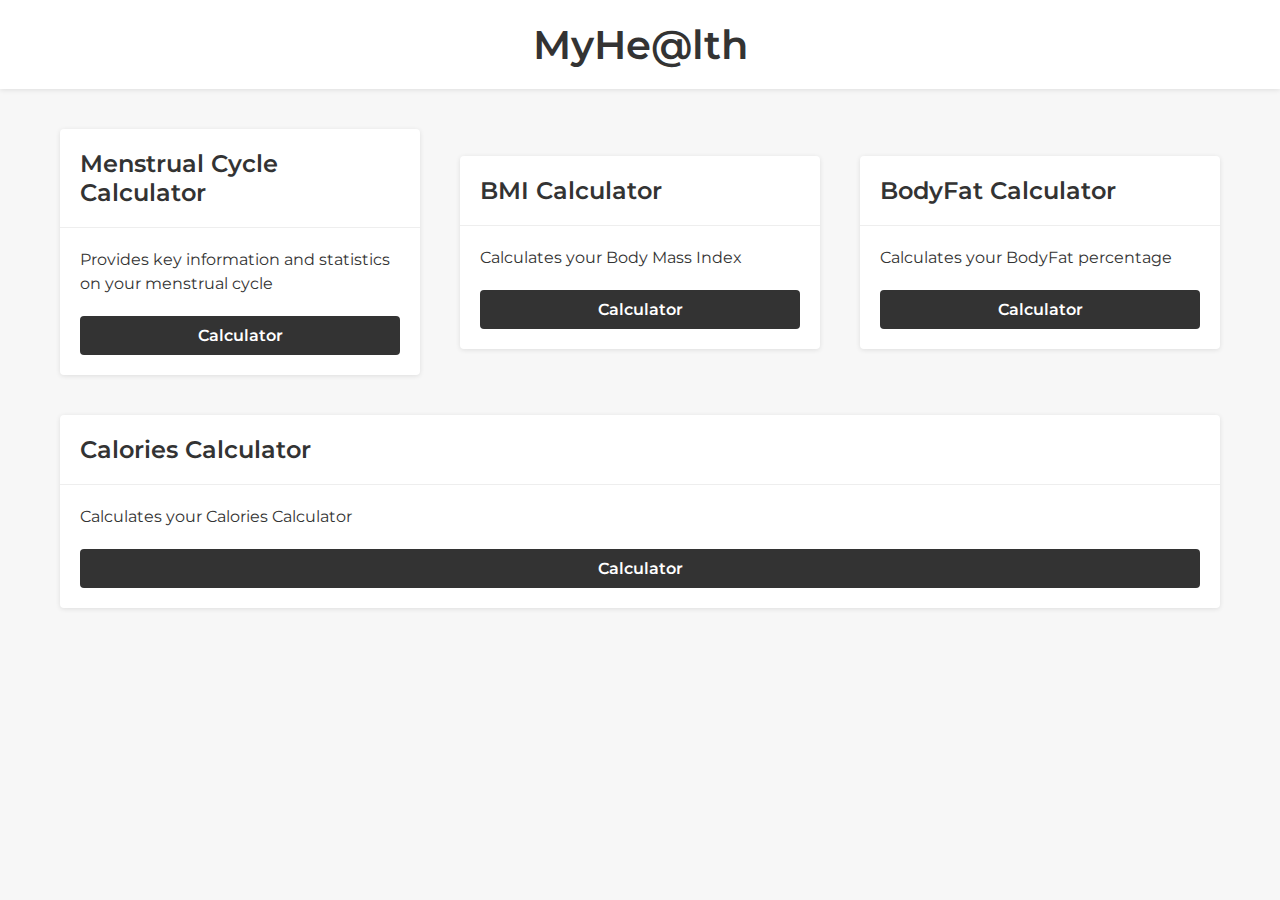
<file: index/index.html>
<!DOCTYPE html>
<html>
<head>
	<title>MyHe@lth</title>
	<meta charset="UTF-8">
	<meta name="viewport" content="width=device-width, initial-scale=1.0">
	<link rel="stylesheet" href="https://fonts.googleapis.com/css2?family=Montserrat:wght@400;600&display=swap">
	<style>
		body {
			margin: 0;
			padding: 0;
			font-family: 'Montserrat', sans-serif;
			background-color: #f7f7f7;
			color: #333;
		}
		header {
			display: flex;
			justify-content: center;
			align-items: center;
			background-color: #fff;
			box-shadow: 0 1px 5px rgba(0,0,0,0.1);
			padding: 20px;
		}
		h1 {
			font-size: 2.5rem;
			font-weight: 600;
			margin: 0;
		}
		.container {
			display: flex;
			flex-wrap: wrap;
			justify-content: center;
			align-items: center;
			max-width: 1200px;
			margin: 0 auto;
			padding: 20px;
		}
		.card {
			background-color: #fff;
			border-radius: 4px;
			box-shadow: 0 1px 5px rgba(0,0,0,0.1);
			margin: 20px;
			flex: 1 1 300px;
			overflow: hidden;
			transition: all 0.3s ease-in-out;
		}
		.card:hover {
			transform: scale(1.05);
			box-shadow: 0 2px 10px rgba(0,0,0,0.2);
		}
		.card h2 {
			font-size: 1.5rem;
			font-weight: 600;
			margin: 0;
			padding: 20px;
			border-bottom: 1px solid #eee;
		}
		.card p {
			font-size: 1rem;
			font-weight: 400;
			margin: 20px;
			line-height: 1.5;
		}
		.card a {
			display: block;
			background-color: #333;
			color: #fff;
			font-size: 1rem;
			font-weight: 600;
			margin: 20px;
			padding: 10px 20px;
			text-align: center;
			text-decoration: none;
			border-radius: 4px;
			transition: all 0.3s ease-in-out;
		}
		.card a:hover {
			background-color: #555;
		}
	</style>
</head>
<body>
	<header>
		<h1>MyHe@lth</h1>
	</header>
	<div class="container">
		<div class="card">
			<h2>Menstrual Cycle Calculator</h2>
			<p>Provides key information and statistics on your menstrual cycle</p>
			<a href="menstrualCycle.html">Calculator</a>
		</div>
		<div class="card">
			<h2>BMI Calculator</h2>
			<p>Calculates your Body Mass Index</p>
			<a href="bmi.html">Calculator</a>
        </div>
	
        <div class="card">
            <h2>BodyFat Calculator </h2>
            <p>Calculates your BodyFat percentage</p>
            <a href="bodyFat.html" rel="import">Calculator</a>
          </div>
		  <div class="card">
            <h2>Calories Calculator </h2>
            <p>Calculates your Calories Calculator</p>
            <a href="Calorie.html" rel="import">Calculator</a>
          </div>
    </div>
</body>
</file>
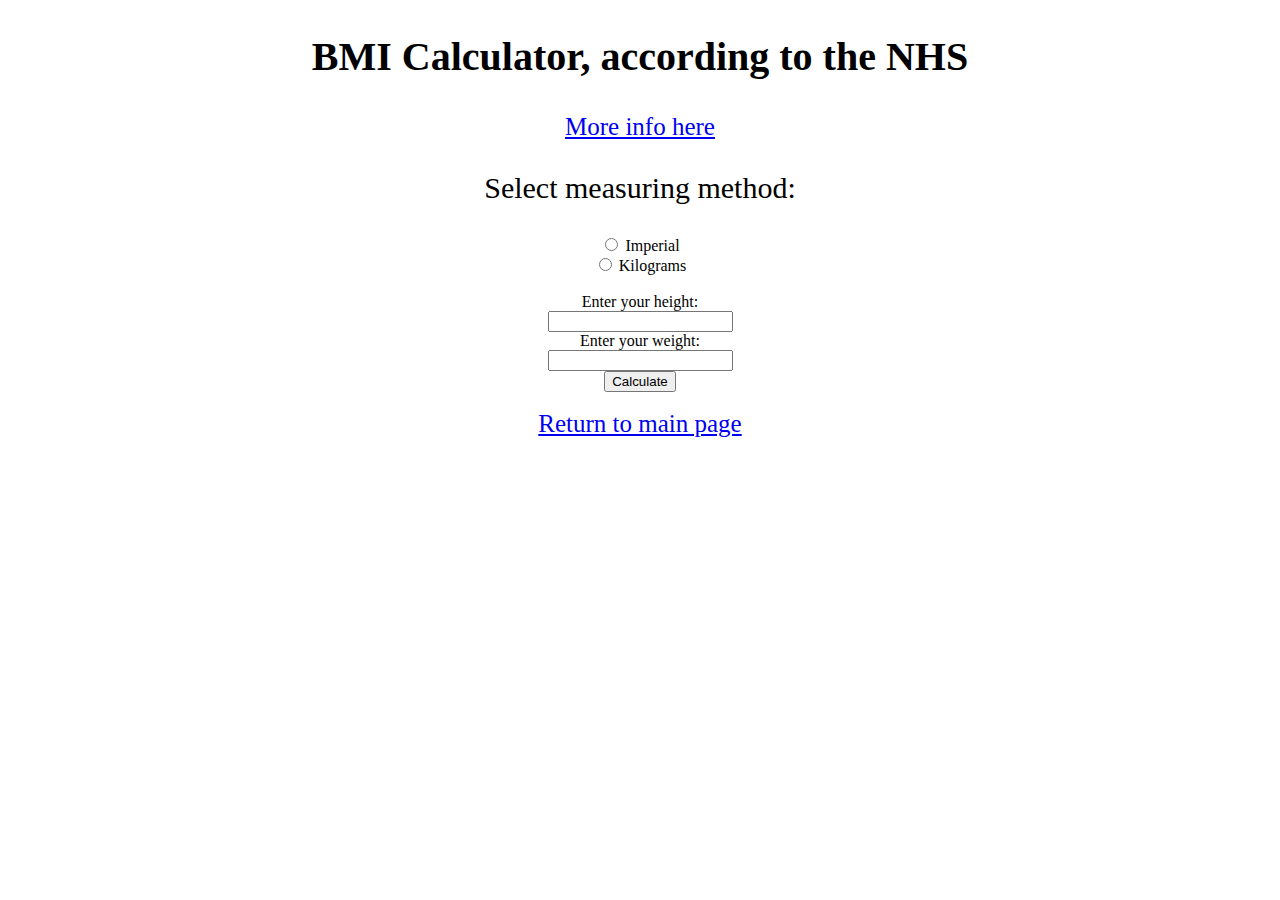
<file: index/BMI.html>
<!DOCTYPE html>
<html lang="en">
<head>
    <meta charset="UTF-8">
    <meta http-equiv="X-UA-Compatible" content="IE=edge">
    <meta name="viewport" content="width=device-width, initial-scale=1.0">
    <title>BMI Calculator</title>
    <link rel="stylesheet" type="text/css" href="styleSiren.css">
    <script src="BMI.js"></script>
</head>
<body>
    <h2>BMI Calculator, according to the NHS</h2>
    <a href="https://www.nhs.uk/conditions/obesity/">More info here</a>
    
    <form>
        <!-- <p>Select your race: </p>
        <input type="radio" id="asians" name="race" value="Male">
        <label for="asians">South/other Asian, Chinese, Middle-Eastern, Black/Carribean African</label><br>
        <input type="radio" id="nonasians" name="race" value="Other">
        <label for="nonasians">Other</label><br> -->

        <p>Select measuring method: </p>
        <input type="radio" id="lb" name="measure" value="Imperial">
        <label for="lb">Imperial</label><br>
        <input type="radio" id="kg" name="measure" value="Kilograms">
        <label for="kg">Kilograms</label><br><br>

        <label for="height">Enter your height: </label><br>
        <input type="text" id="height" height="height"><br>
        
        <label for="weight">Enter your weight: </label><br>
        <input type="text" id="weight" weight="weight"><br>
        
    </form>
    <button type="button" onclick="calculateBMI()">Calculate</button>
    <div id="bmi"></div>
    <div id="verdict"></div><br>
    <a href="./index.html" rel="import">Return to main page</a>
    </a>
</body>
</html>
</file>
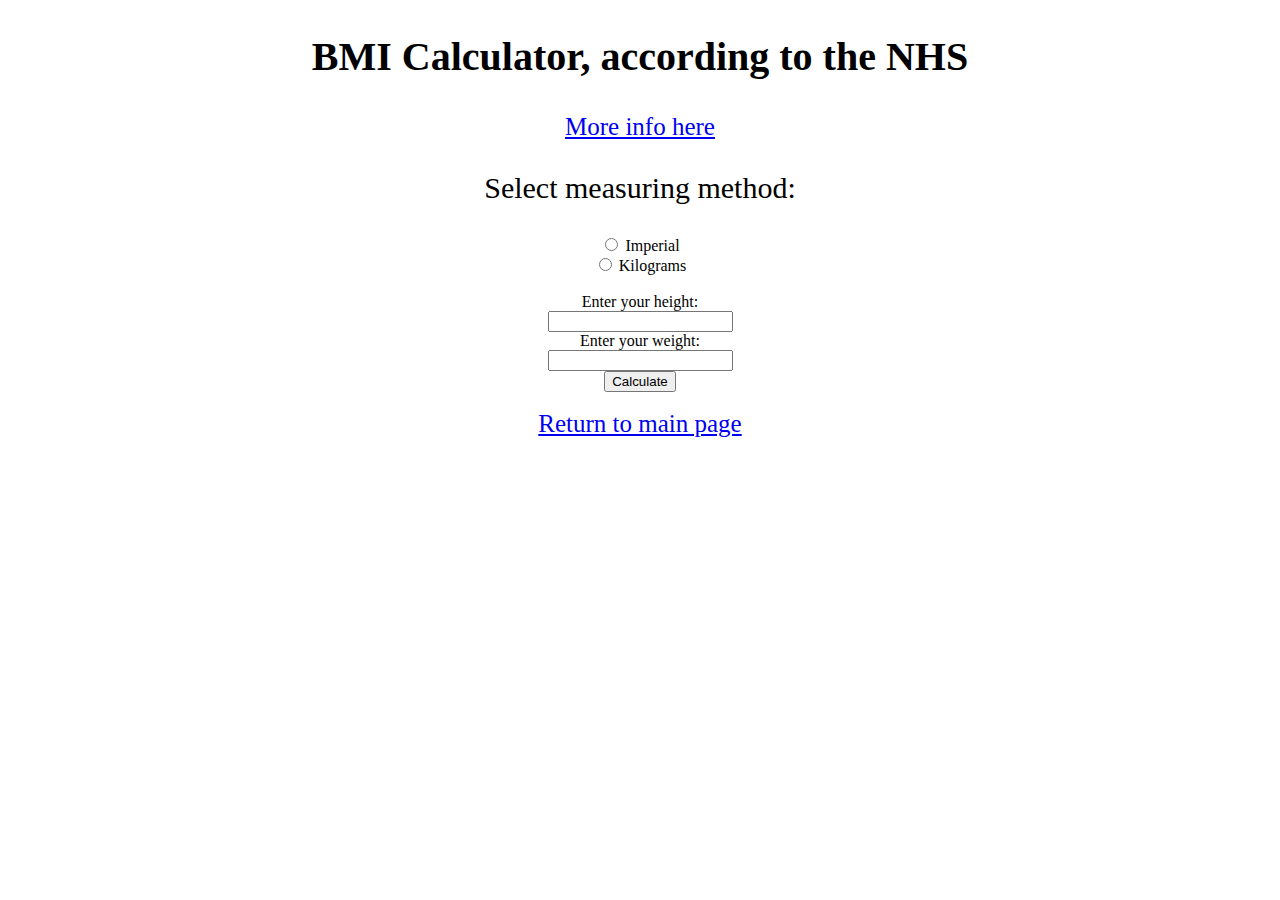
<file: index/bmi.html>
<!DOCTYPE html>
<html lang="en">
<head>
    <meta charset="UTF-8">
    <meta http-equiv="X-UA-Compatible" content="IE=edge">
    <meta name="viewport" content="width=device-width, initial-scale=1.0">
    <title>BMI Calculator</title>
    <link rel="stylesheet" type="text/css" href="styleSiren.css">
    <script src="index.js"></script>
</head>
<body>
    <h2>BMI Calculator, according to the NHS</h2>
    <a href="https://www.nhs.uk/conditions/obesity/">More info here</a>
    
    <form>
        <!-- <p>Select your race: </p>
        <input type="radio" id="asians" name="race" value="Male">
        <label for="asians">South/other Asian, Chinese, Middle-Eastern, Black/Carribean African</label><br>
        <input type="radio" id="nonasians" name="race" value="Other">
        <label for="nonasians">Other</label><br> -->

        <p>Select measuring method: </p>
        <input type="radio" id="lb" name="measure" value="Imperial">
        <label for="lb">Imperial</label><br>
        <input type="radio" id="kg" name="measure" value="Kilograms">
        <label for="kg">Kilograms</label><br><br>

        <label for="height">Enter your height: </label><br>
        <input type="text" id="height" height="height"><br>
        
        <label for="weight">Enter your weight: </label><br>
        <input type="text" id="weight" weight="weight"><br>
        
    </form>
    <button type="button" onclick="calculateBMI()">Calculate</button>
    <div id="bmi"></div>
    <div id="verdict"></div><br>
    <a href="./index.html" rel="import">Return to main page</a>
    </a>
</body>
</html>
</file>
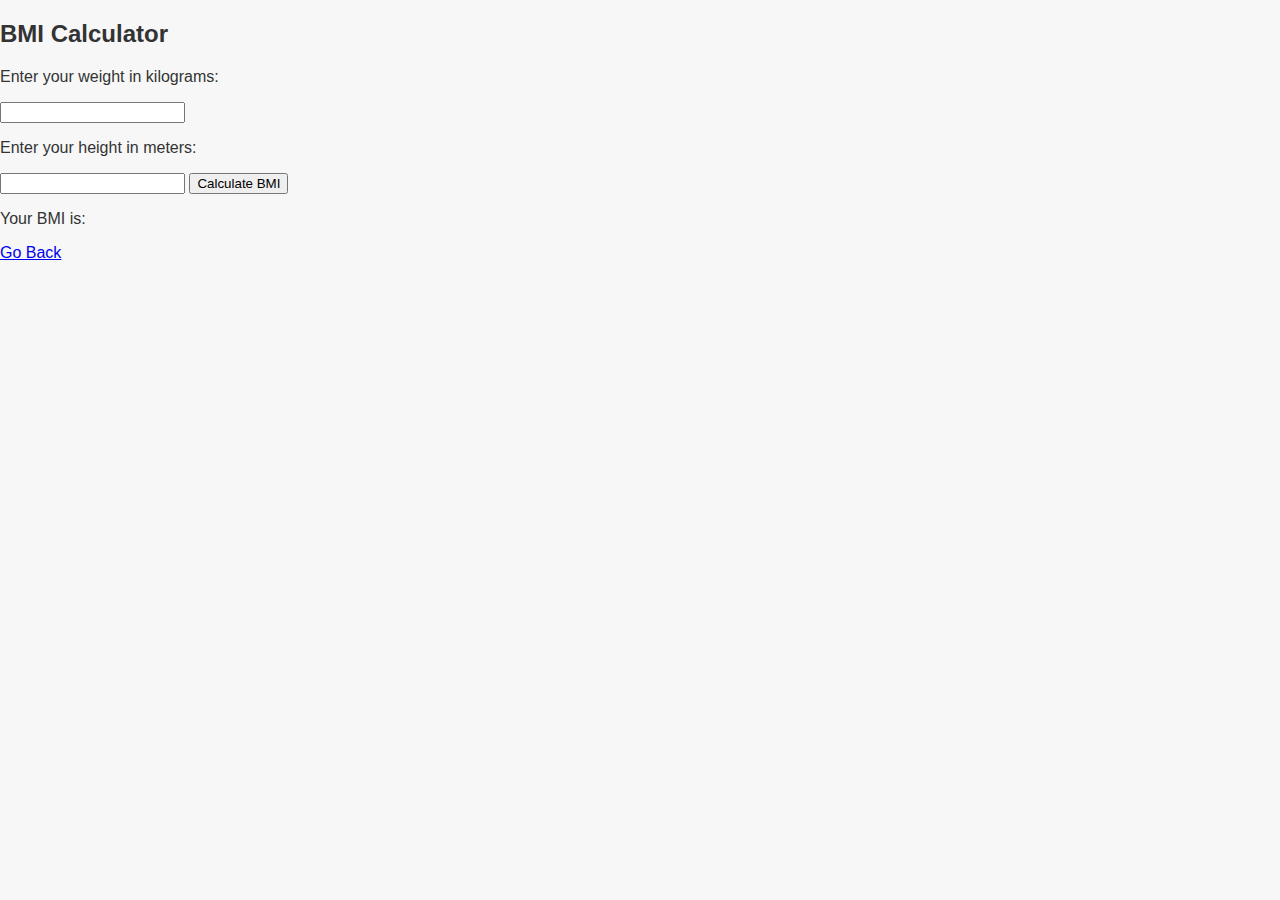
<file: index/BMICalculator.html>
<!DOCTYPE html>
<html>

<style>
    body {
        margin: 0;
        padding: 0;
        font-family: 'Montserrat', sans-serif;
        background-color: #f7f7f7;
        color: #333;
    }
    header {
        display: flex;
        justify-content: center;
        align-items: center;
        background-color: #fff;
        box-shadow: 0 1px 5px rgba(0,0,0,0.1);
        padding: 20px;
    }
    h1 {
        font-size: 2.5rem;
        font-weight: 600;
        margin: 0;
    }
    .container {
        display: flex;
        flex-wrap: wrap;
        justify-content: center;
        align-items: center;
        max-width: 1200px;
        margin: 0 auto;
        padding: 20px;
    }
    .card {
        background-color: #fff;
        border-radius: 4px;
        box-shadow: 0 1px 5px rgba(0,0,0,0.1);
        margin: 20px;
        flex: 1 1 300px;
        overflow: hidden;
        transition: all 0.3s ease-in-out;
    }
    .card:hover {
        transform: scale(1.05);
        box-shadow: 0 2px 10px rgba(0,0,0,0.2);
    }
    .card h2 {
        font-size: 1.5rem;
        font-weight: 600;
        margin: 0;
        padding: 20px;
        border-bottom: 1px solid #eee;
    }
    .card p {
        font-size: 1rem;
        font-weight: 400;
        margin: 20px;
        line-height: 1.5;
    }
    .card a {
        display: block;
        background-color: #333;
        color: #fff;
        font-size: 1rem;
        font-weight: 600;
        margin: 20px;
        padding: 10px 20px;
        text-align: center;
        text-decoration: none;
        border-radius: 4px;
        transition: all 0.3s ease-in-out;
    }
    .card a:hover {
        background-color: #555;
    }
</style>
<script>
    // Function to calculate BMI
    function calculateBMI() {
        var weight = document.getElementById("weight").value;
        var height = document.getElementById("height").value;
        var bmi = weight / (height * height);
        document.getElementById("bmi").innerHTML = bmi.toFixed(2);
    }
</script>

<body>

<!-- BMI Calculator -->
<h2>BMI Calculator</h2>
<p>Enter your weight in kilograms:</p>
<input type="number" id="weight">
<p>Enter your height in meters:</p>
<input type="number" id="height">
<button onclick="calculateBMI()">Calculate BMI</button>
<p>Your BMI is: <span id="bmi"></span></p>
<a href="MyHealth.html" rel="import">Go Back</a>

</body>
</html>
</file>
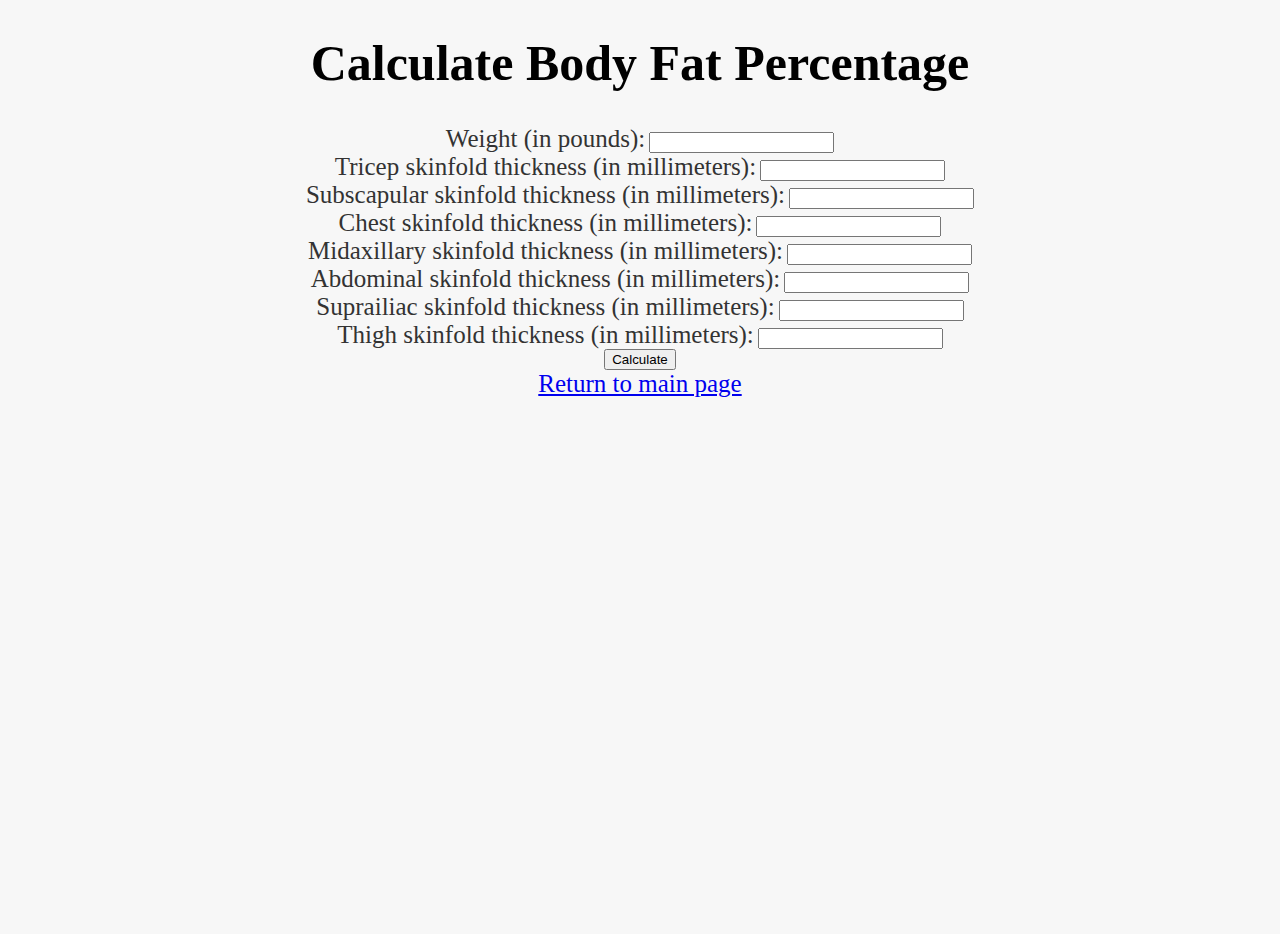
<file: index/bodyFat.html>
<!DOCTYPE html>
<html>

<head>
	<title>Calculate Body Fat Percentage</title>
    <link rel="stylesheet" type="text/css" href="styleLucas.css">

    <style>
		var {
			font-size: 50px;
		}
        label{
            font-size: 25px;
        }

	</style>
	<script>
		function calculateBodyFat() {
			var weight = document.getElementById("weight").value;
			var tricep = document.getElementById("tricep").value;
			var subscapular = document.getElementById("subscapular").value;
			var chest = document.getElementById("chest").value;
			var axilla = document.getElementById("axilla").value;
			var abdominal = document.getElementById("abdominal").value;
			var suprailiac = document.getElementById("suprailiac").value;
			var thigh = document.getElementById("thigh").value;

			var sum = parseFloat(tricep) + parseFloat(subscapular) + parseFloat(chest) + parseFloat(axilla) + parseFloat(abdominal) + parseFloat(suprailiac) + parseFloat(thigh);

			var bodyDensity = 1.10938 - (0.0008267 * sum) + (0.0000016 * Math.pow(sum, 2)) - (0.0002574 * parseFloat(weight));

			var bodyFatPercentage = (495 / bodyDensity) - 450;

			document.getElementById("result").innerHTML = "Your body fat percentage is " + bodyFatPercentage.toFixed(2) + "%";
		}
	</script>
</head>
<body>
	<h1>Calculate Body Fat Percentage</h1>

	<form>
		<label for="weight">Weight (in pounds):</label>
		<input type="number" id="weight" name="weight"><br>

		<label for="tricep">Tricep skinfold thickness (in millimeters):</label>
		<input type="number" id="tricep" name="tricep"><br>

		<label for="subscapular">Subscapular skinfold thickness (in millimeters):</label>
		<input type="number" id="subscapular" name="subscapular"><br>

		<label for="chest">Chest skinfold thickness (in millimeters):</label>
		<input type="number" id="chest" name="chest"><br>

		<label for="axilla">Midaxillary skinfold thickness (in millimeters):</label>
		<input type="number" id="axilla" name="axilla"><br>

		<label for="abdominal">Abdominal skinfold thickness (in millimeters):</label>
		<input type="number" id="abdominal" name="abdominal"><br>

		<label for="suprailiac">Suprailiac skinfold thickness (in millimeters):</label>
		<input type="number" id="suprailiac" name="suprailiac"><br>

		<label for="thigh">Thigh skinfold thickness (in millimeters):</label>
		<input type="number" id="thigh" name="thigh"><br>

		<input type="button" value="Calculate" onclick="calculateBodyFat()">

		<div id="result"></div>
	</form>
    <a href="./index.html" rel="import">Return to main page</a>
</body>
</html>
</file>
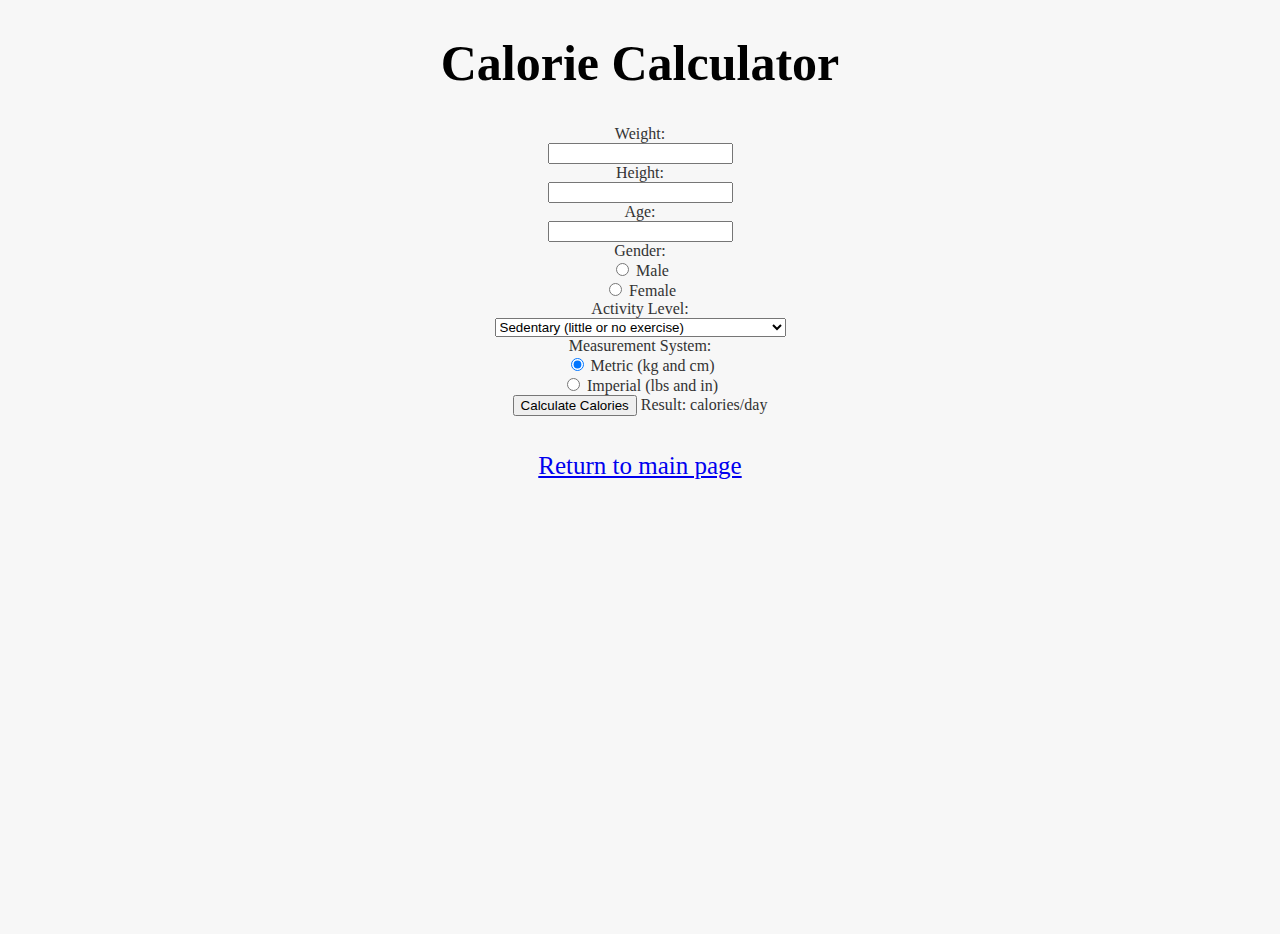
<file: index/Calorie.html>
<!DOCTYPE html>
<html>
<head>
	<title>Calorie Calculator</title>
	<link rel="stylesheet" type="text/css" href="styleLucas.css">
</head>
<body>
	<h1>Calorie Calculator</h1>
	<form>
		<label for="weight">Weight:</label><br>
		<input type="number" id="weight" name="weight" step="any" min="0"><br>

		<label for="height">Height:</label><br>
		<input type="number" id="height" name="height" step="any" min="0"><br>

		<label for="age">Age:</label><br>
		<input type="number" id="age" name="age" step="1" min="0"><br>

		<label for="gender">Gender:</label><br>
		<input type="radio" id="male" name="gender" value="male">
  		<label for="male">Male</label><br>
  		<input type="radio" id="female" name="gender" value="female">
  		<label for="female">Female</label><br>

  		<label for="activity-level">Activity Level:</label><br>
  		<select id="activity-level" name="activity-level">
    		<option value="sedentary">Sedentary (little or no exercise)</option>
    		<option value="lightly-active">Lightly Active (exercise 1-3 days a week)</option>
    		<option value="moderately-active">Moderately Active (exercise 3-5 days a week)</option>
    		<option value="very-active">Very Active (exercise 6-7 days a week)</option>
    		<option value="extra-active">Extra Active (very hard exercise twice a day)</option>
  		</select><br>

  		<label for="measurement-system">Measurement System:</label><br>
  		<input type="radio" id="metric" name="measurement-system" value="metric" checked>
  		<label for="metric">Metric (kg and cm)</label><br>
  		<input type="radio" id="imperial" name="measurement-system" value="imperial">
  		<label for="imperial">Imperial (lbs and in)</label><br>

  		<button type="submit">Calculate Calories</button>
  		
  		Result: <span id='result'></span> calories/day<br><br><br>
  		
  		<a href="./index.html" rel="import">Return to main page</a>
		
		<script type='text/javascript'>
  			function calculateCalories() {
  				var weight, height;

  				if(document.getElementById('metric').checked) {
  					weight = document.getElementById('weight').value;
  					height = document.getElementById('height').value;
  				} else {
  					weight = document.getElementById('weight').value * 0.453592;
  					height = document.getElementById('height').value * 2.54;
  				}

  				var age = document.getElementById('age').value;
  				var gender = document.querySelector('input[name=gender]:checked').value;
  				var activityLevel = document.getElementById('activity-level').value;

  				var bmr;

  				if (gender == 'male') {
  					bmr = 88.362 + (13.397 * weight) + (4.799 * height) - (5.677 * age);
  				} else {
  					bmr = 447.593 + (9.247 * weight) + (3.098 * height) - (4.330 * age);
  				}

  				var calories;

  				switch(activityLevel) {
  					case 'sedentary':
  						calories = bmr * 1.2;
  						break;
  					case 'lightly-active':
  						calories = bmr * 1.375;
  						break;
  					case 'moderately-active':
  						calories = bmr * 1.55;
  						break;
  					case 'very-active':
  						calories = bmr * 1.725;
  						break;
  					case 'extra-active':
  						calories = bmr * 1.9;
  				}

  				document.getElementById('result').innerHTML = calories.toFixed(2);
  			}

  			document.querySelector('button[type=submit]').addEventListener('click', function(e) {
  				e.preventDefault();
  				calculateCalories();
  			});

  			document.querySelector('input[name=measurement]').addEventListener('change', function(e) {
  				e.preventDefault();
  				if(document.getElementById('metric').checked) {
  					document.getElementById('weight').placeholder = 'Weight (in kg)';
  					document.getElementById('height').placeholder = 'Height (in cm)';
  				} else {
  					document.getElementById('weight').placeholder = 'Weight (in lbs)';
  					document.getElementById('height').placeholder = 'Height (in inches)';
  				}
  			});
  		</script>
  	
  </form>

</body>
</html>
</file>
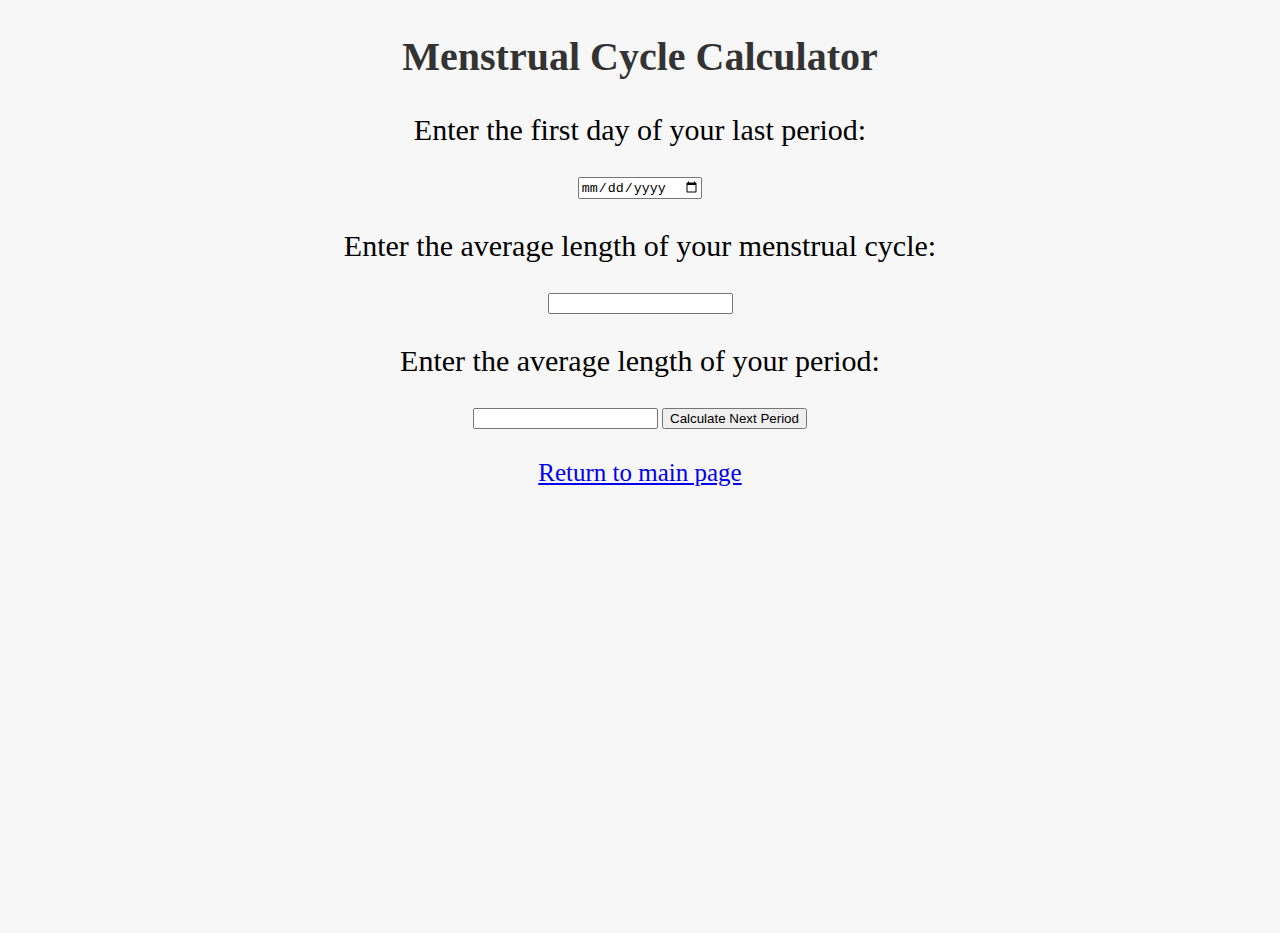
<file: index/menstrualCycle.html>
<!DOCTYPE html>
<html>
<head>
	<link rel="stylesheet" type="text/css" href="styleLucas.css">
</head>

<body>

	<h2>Menstrual Cycle Calculator</h2>

	<p>Enter the first day of your last period:</p>
	<input type="date" id="lastPeriod">
	<p>Enter the average length of your menstrual cycle:</p>
	<input type="number" id="cycleLength">
	<p>Enter the average length of your period:</p>
	<input type="number" id="avgPeriodLength">
	<button onclick="calculatePeriod()">Calculate Next Period</button>
	<p id="nextPeriod"></p>
	<div id="calendar"></div>
	<a href="./index.html" rel="import">Return to main page</a>


	<script>
function calculatePeriod() {
	var lastPeriod = new Date(document.getElementById("lastPeriod").value);
	if (lastPeriod > new Date()) {
		alert("Your last period cannot be in the future :p");
		return;
	}
	var cycleLength = parseInt(document.getElementById("cycleLength").value);
	if (cycleLength < 1 || cycleLength > 90) {
		alert("Please enter a valid cycle length (between 1 and 90 days).");
		return;
	}
	var avgPeriodLength = parseInt(document.getElementById("avgPeriodLength").value);
	if (avgPeriodLength < 1 || avgPeriodLength > 10) {
		alert("Please enter a valid average period length (between 1 and 10 days).");
		return;
	}
	var nextPeriod = new Date(lastPeriod.getTime() + cycleLength * 24 * 60 * 60 * 1000);
	var endPeriod = new Date(nextPeriod.getTime() + avgPeriodLength * 24 * 60 * 60 * 1000 - 1);
	var predictedPeriod = nextPeriod.toLocaleDateString();
	var predictedPeriodRange = `${nextPeriod.toLocaleDateString()} - ${endPeriod.toLocaleDateString()}`;
	document.getElementById("nextPeriod").innerHTML =
		`Your next period is expected on ${predictedPeriod}. The range of expected period is ${predictedPeriodRange}.`;

		function printCalendar(startDate, endDate) {
			var calendarHTML = "<table><tr><th colspan='7'>Period Calendar</th></tr><tr>";
			var weekDays = ["Su", "Mo", "Tu", "We", "Th", "Fr", "Sa"];
			for (var i = 0; i < weekDays.length; i++) {
				calendarHTML += "<td>" + weekDays[i] + "</td>";
			}
			calendarHTML += "</tr>";
			var currentDate = new Date(startDate.getTime());
			currentDate.setDate(1); // Set to first day of the month
			var endDate = new Date(endDate.getTime());
			endDate.setMonth(endDate.getMonth() + 1); // Set to first day of next month
			endDate.setDate(0); // Set to last day of current month
			currentDate.setDate(currentDate.getDate() - currentDate.getDay());
			while (currentDate <= endDate) {
				if (currentDate.getDay() === 0) {
					calendarHTML += "<tr>";
				}
				var dateClass = "";
				if (currentDate >= startDate && currentDate <= endDate) {
					dateClass = "predicted-period";
				}
				calendarHTML += "<td class='day " + dateClass + "'>" + currentDate.getDate() + "</td>";
				if (currentDate.getDay() === 6) {
					calendarHTML += "</tr>";
				}
				currentDate.setDate(currentDate.getDate() + 1);
			}
			calendarHTML += "</table>";
			document.getElementById("calendar").innerHTML = calendarHTML;
		}
		printCalendar2(nextPeriod, endPeriod);
	}

function printCalendar2(startDate, endDate) {
  var calendarHTML = "<table><tr><th colspan='7'>Period Calendar</th></tr><tr>";
  var weekDays = ["Su", "Mo", "Tu", "We", "Th", "Fr", "Sa"];
  
  // Add the week day headers to the calendar
  for (var i = 0; i < weekDays.length; i++) {
    calendarHTML += "<td>" + weekDays[i] + "</td>";
  }
  
  calendarHTML += "</tr>";
  var currentDate = new Date(startDate.getTime());
  
  // Set the current date to the first day of the month
  currentDate.setDate(1);
  var endOfMonth = new Date(endDate.getTime());
  
  // Set the end date to the first day of the next month and then subtract one day
  endOfMonth.setMonth(endOfMonth.getMonth() + 1);
  endOfMonth.setDate(0);
  currentDate.setDate(currentDate.getDate() - currentDate.getDay());
  
  // Loop through each date in the calendar month
  while (currentDate <= endOfMonth) {
    if (currentDate.getDay() === 0) {
      calendarHTML += "<tr>";
    }
    
    // Check if the current date falls within the period
    var dateClass = "";
    if (currentDate >= startDate && currentDate <= endDate) {
      dateClass = "predicted-period";
    }
    
    // Add the date to the calendar with the appropriate class
    calendarHTML += "<td class='day " + dateClass + "'>" + currentDate.getDate() + "</td>";
    if (currentDate.getDay() === 6) {
      calendarHTML += "</tr>";
    }
    currentDate.setDate(currentDate.getDate() + 1);
  }
  
  calendarHTML += "</table>";
  document.getElementById("calendar").innerHTML = calendarHTML;
}



	</script>
</file>
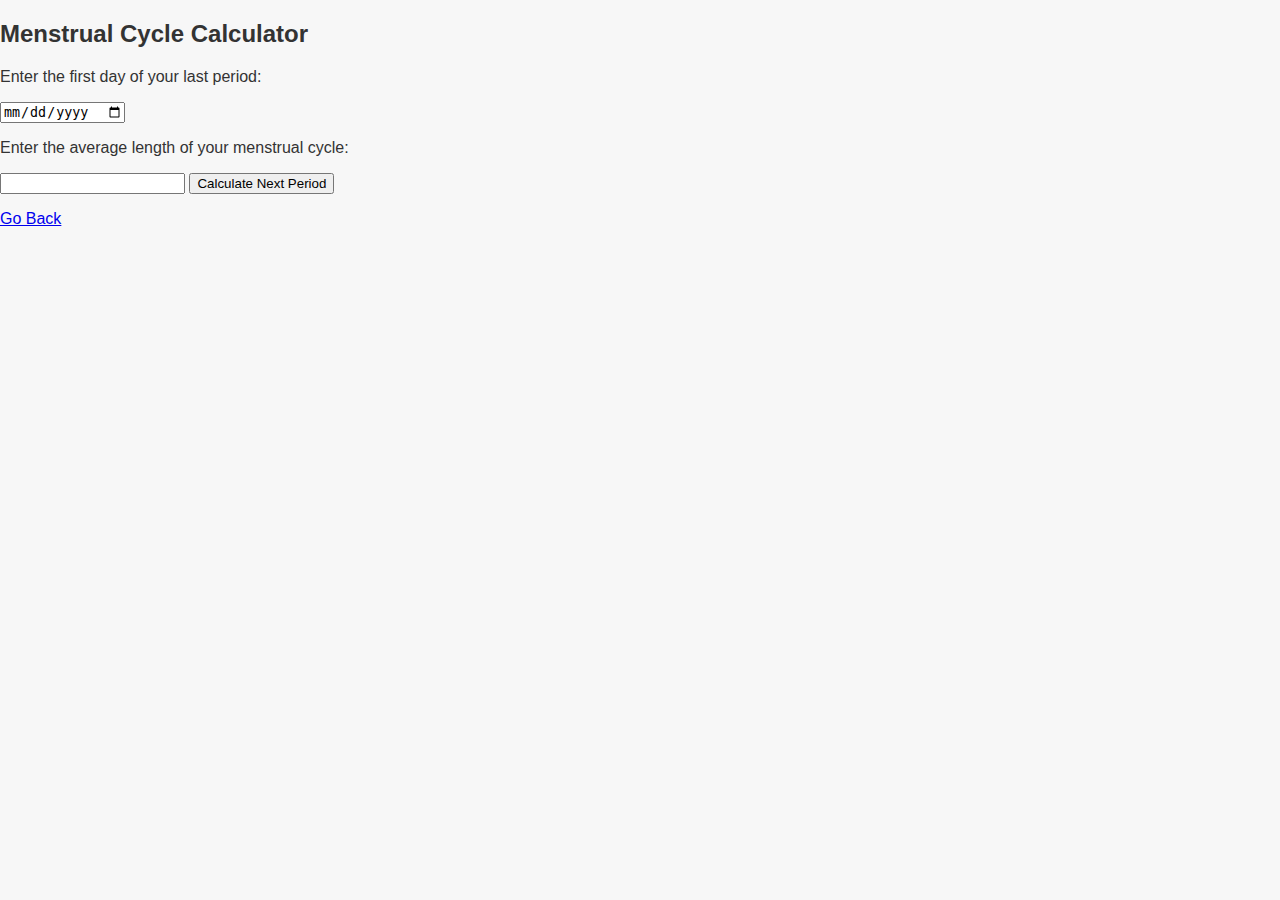
<file: index/MenstrualCycleCalculator.html>
<!DOCTYPE html>
<html>

<style>
    body {
        margin: 0;
        padding: 0;
        font-family: 'Montserrat', sans-serif;
        background-color: #f7f7f7;
        color: #333;
    }
    header {
        display: flex;
        justify-content: center;
        align-items: center;
        background-color: #fff;
        box-shadow: 0 1px 5px rgba(0,0,0,0.1);
        padding: 20px;
    }

    .container {
        display: flex;
        flex-wrap: wrap;
        justify-content: center;
        align-items: center;
        max-width: 1200px;
        margin: 0 auto;
        padding: 20px;
    }
    .card {
        background-color: #fff;
        border-radius: 4px;
        box-shadow: 0 1px 5px rgba(0,0,0,0.1);
        margin: 20px;
        flex: 1 1 300px;
        overflow: hidden;
        transition: all 0.3s ease-in-out;
    }
</style>

<script>
    function calculatePeriod() {
			var lastPeriod = new Date(document.getElementById("lastPeriod").value);
			var cycleLength = parseInt(document.getElementById("cycleLength").value);
			var nextPeriod = new Date(lastPeriod.getTime() + cycleLength * 24 * 60 * 60 * 1000);
			document.getElementById("nextPeriod").innerHTML = "Your next period is expected on " + nextPeriod.toDateString();
        }
</script>

<body>

    <h2>Menstrual Cycle Calculator</h2>
	<p>Enter the first day of your last period:</p>
	<input type="date" id="lastPeriod">
	<p>Enter the average length of your menstrual cycle:</p>
	<input type="number" id="cycleLength">
	<button onclick="calculatePeriod()">Calculate Next Period</button>
	<p id="nextPeriod"></p>
    <a href="MyHealth.html" rel="import">Go Back</a>
</body>
</html>
</file>
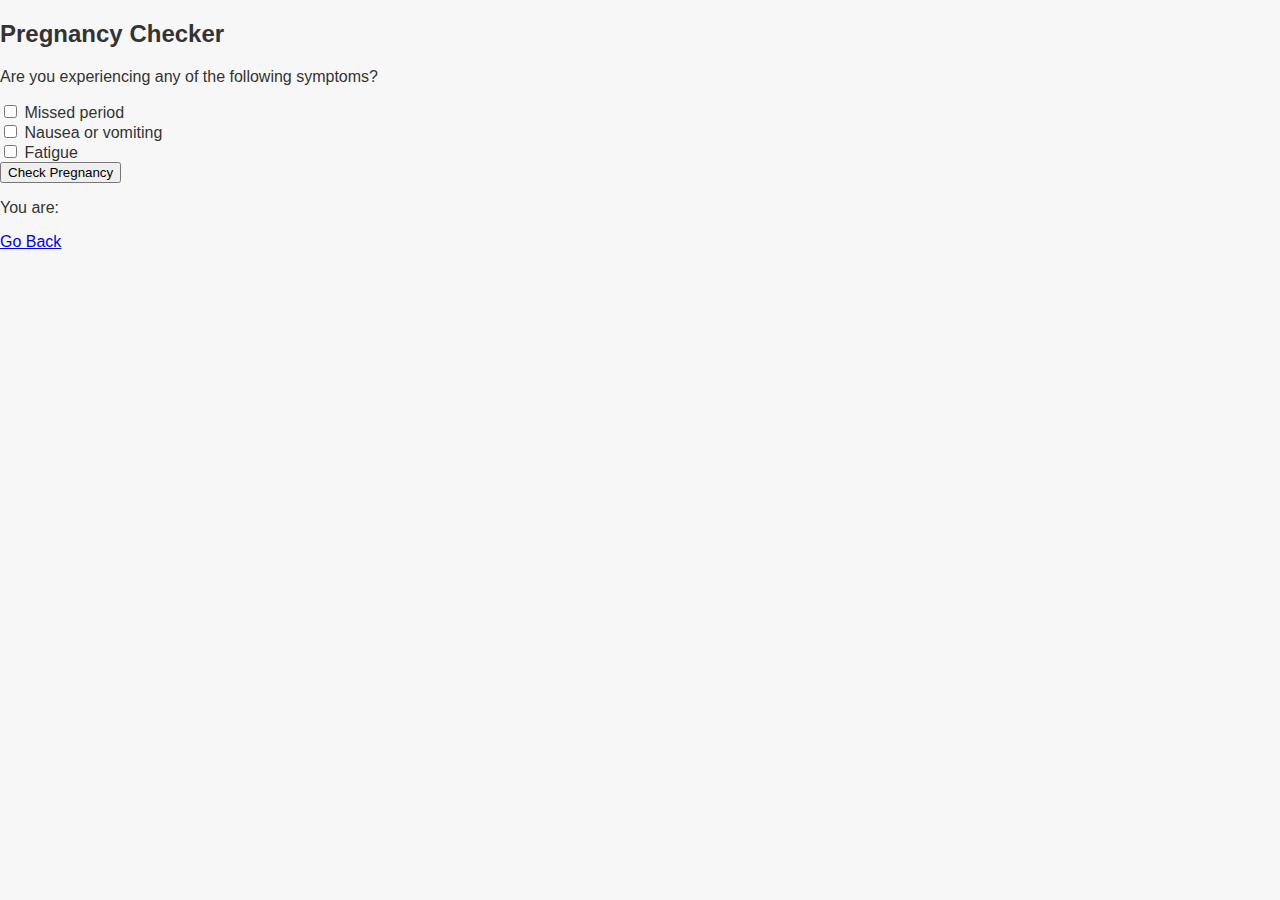
<file: index/PregnancyChecker.html>
<!DOCTYPE html>
<html>

<style>
    body {
        margin: 0;
        padding: 0;
        font-family: 'Montserrat', sans-serif;
        background-color: #f7f7f7;
        color: #333;
    }
    header {
        display: flex;
        justify-content: center;
        align-items: center;
        background-color: #fff;
        box-shadow: 0 1px 5px rgba(0,0,0,0.1);
        padding: 20px;
    }
    h1 {
        font-size: 2.5rem;
        font-weight: 600;
        margin: 0;
    }
    .container {
        display: flex;
        flex-wrap: wrap;
        justify-content: center;
        align-items: center;
        max-width: 1200px;
        margin: 0 auto;
        padding: 20px;
    }
    .card {
        background-color: #fff;
        border-radius: 4px;
        box-shadow: 0 1px 5px rgba(0,0,0,0.1);
        margin: 20px;
        flex: 1 1 300px;
        overflow: hidden;
        transition: all 0.3s ease-in-out;
    }
    .card:hover {
        transform: scale(1.05);
        box-shadow: 0 2px 10px rgba(0,0,0,0.2);
    }
    .card h2 {
        font-size: 1.5rem;
        font-weight: 600;
        margin: 0;
        padding: 20px;
        border-bottom: 1px solid #eee;
    }
    .card p {
        font-size: 1rem;
        font-weight: 400;
        margin: 20px;
        line-height: 1.5;
    }
    .card a {
        display: block;
        background-color: #333;
        color: #fff;
        font-size: 1rem;
        font-weight: 600;
        margin: 20px;
        padding: 10px 20px;
        text-align: center;
        text-decoration: none;
        border-radius: 4px;
        transition: all 0.3s ease-in-out;
    }
    .card a:hover {
        background-color: #555;
    }
</style>

<script>
    // Function to check pregnancy
		function checkPregnancy() {
			var symptom1 = document.getElementById("symptom1").checked;
			var symptom2 = document.getElementById("symptom2").checked;
			var symptom3 = document.getElementById("symptom3").checked;
			if (symptom1 && (symptom2 || symptom3)) {
				document.getElementById("pregnancy").innerHTML = "likely pregnant";
			} else {
				document.getElementById("pregnancy").innerHTML = "not likely pregnant";
			}
		}
</script>

<body>

<!-- Pregnancy Checker -->
<h2>Pregnancy Checker</h2>
<p>Are you experiencing any of the following symptoms?</p>
<input type="checkbox" id="symptom1" name="symptom1" value="yes">
<label for="symptom1">Missed period</label><br>
<input type="checkbox" id="symptom2" name="symptom2" value="yes">
<label for="symptom2">Nausea or vomiting</label><br>
<input type="checkbox" id="symptom3" name="symptom3" value="yes">
<label for="symptom3">Fatigue</label><br>
<button onclick="checkPregnancy()">Check Pregnancy</button>
<p>You are: <span id="pregnancy"></span></p>
<a href="MyHealth.html" rel="import">Go Back</a>

</body>
</html>
</file>
<file: index/styleSiren.css>
body {
    background-color: white;
    font-size: medium;
    text-align: center;
    }
    h1 {
        font-size: 50px;
    }
    h2 {
        font-size: 40px;
    }
    p {
        font-size: 30px;
    }
    a {
        font-size: 25px;
    }
    

.button {
    background-color: #000000;
    color: #FFFFFF;
    padding: 5px;
    border-radius: 10px;
    -moz-border-radius: 5px;
    -webkit-border-radius:5px;
    margin: 1px;
    text-align: center;
}
.btn {
    width: 145px;
    text-align: center;
}

.big-btn {
    width: 190px;
    text-align: center;
}

.smol-btn {
    width: 105px;
    text-align: center;
}
</file>
<file: index/styleLucas.css>
body {
    margin: 0;
    padding: 0;
    justify-content: center;
    align-items: center;
    height: 100vh;
    text-align: center;
    background-color: #f7f7f7;
			color: #333;;
    /* background-image: url('./pink-paint-brush-textured-background.jpg') */
  }
  
  h1 {
    color: black;
    font-size: 50px;
  }
  
  p {
    color: black;
    font-size: 30px;
  }
  
  h2 {
    font-size: 40px;
  }
  
  a {
    font-size: 25px;

  }

  /* label{
    font-size: 30;
  } */
  
  #calendar {
    display: flex;
    flex-wrap: wrap;
    justify-content: center;
    margin-top: 20px;
  }
  
  #calendar .day {
    width: 14.28%;
    box-sizing: border-box;
    border: 1px solid black;
    padding: 10px;
    text-align: center;
  }
  
  #calendar .day.predicted-period {
    color: white;
    background-color: red;
  }
  
  #calendar .header {
    font-weight: bold;
  }
</file>
